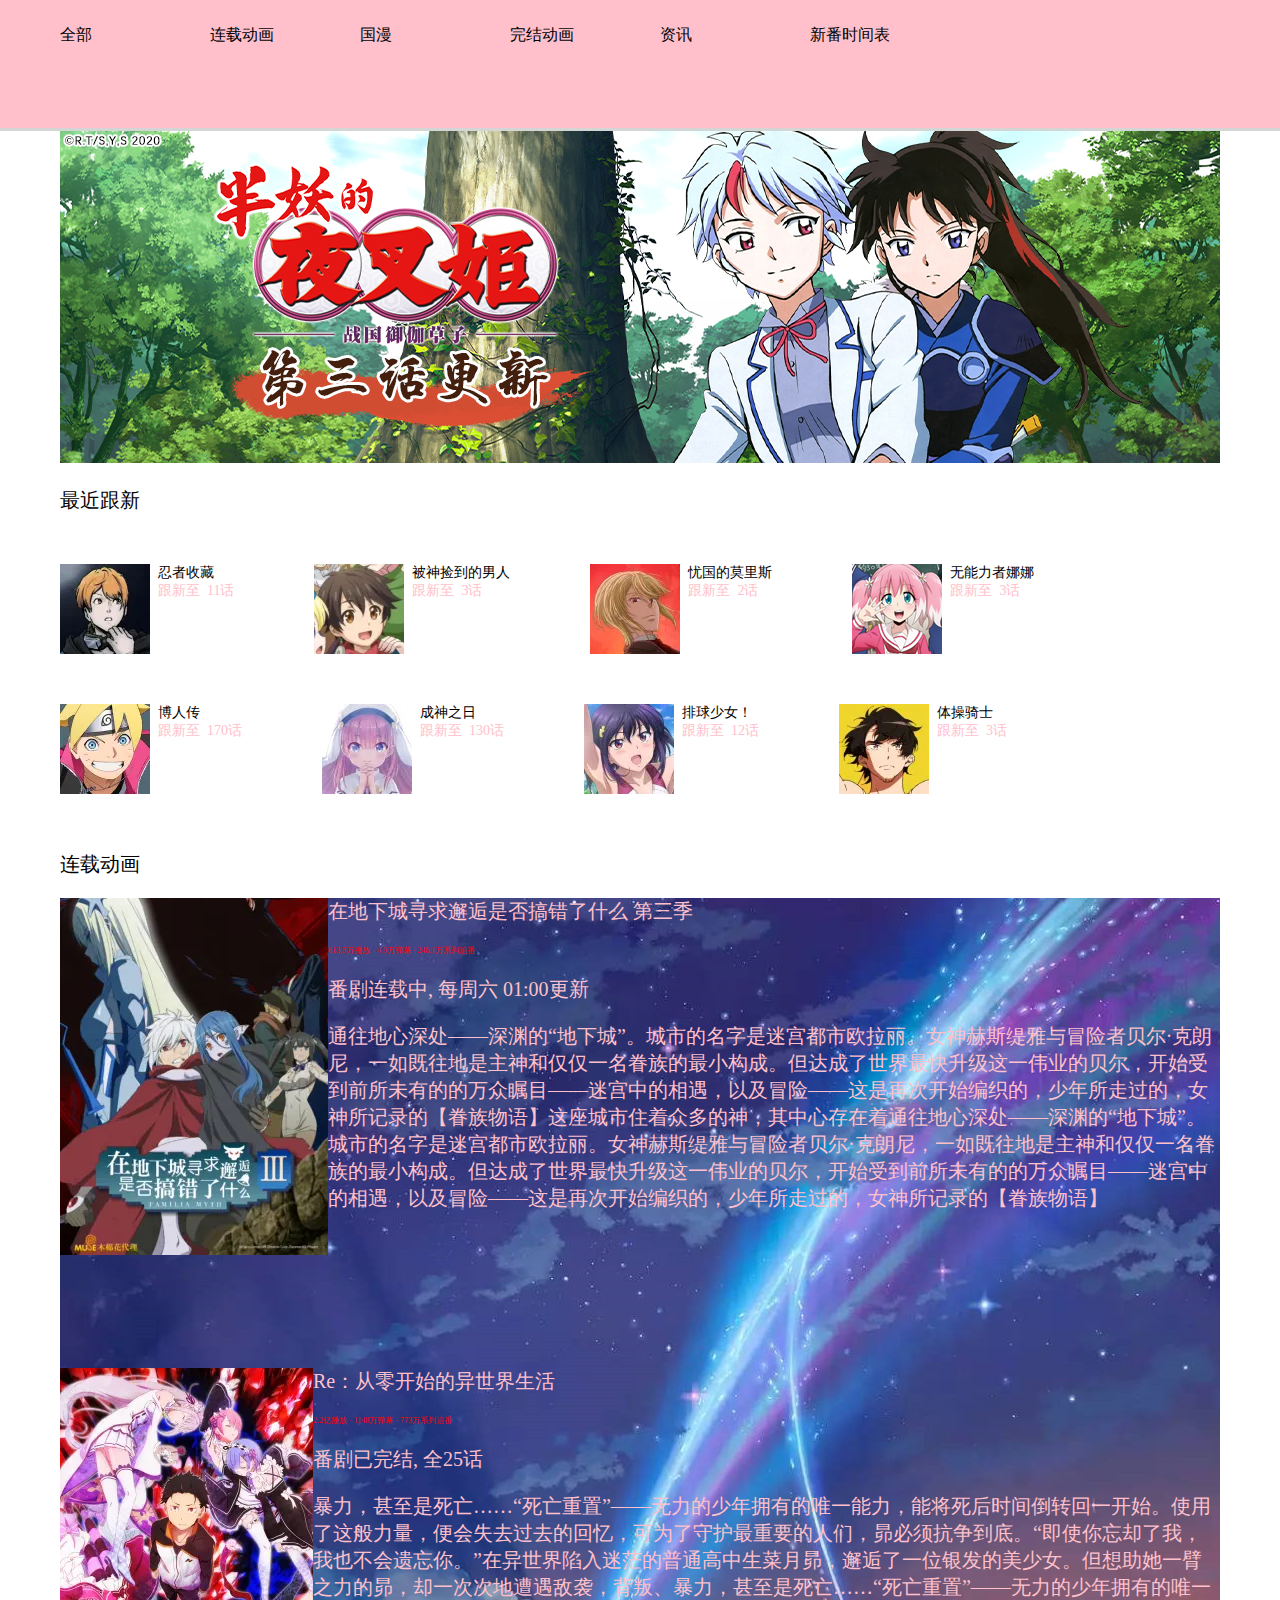
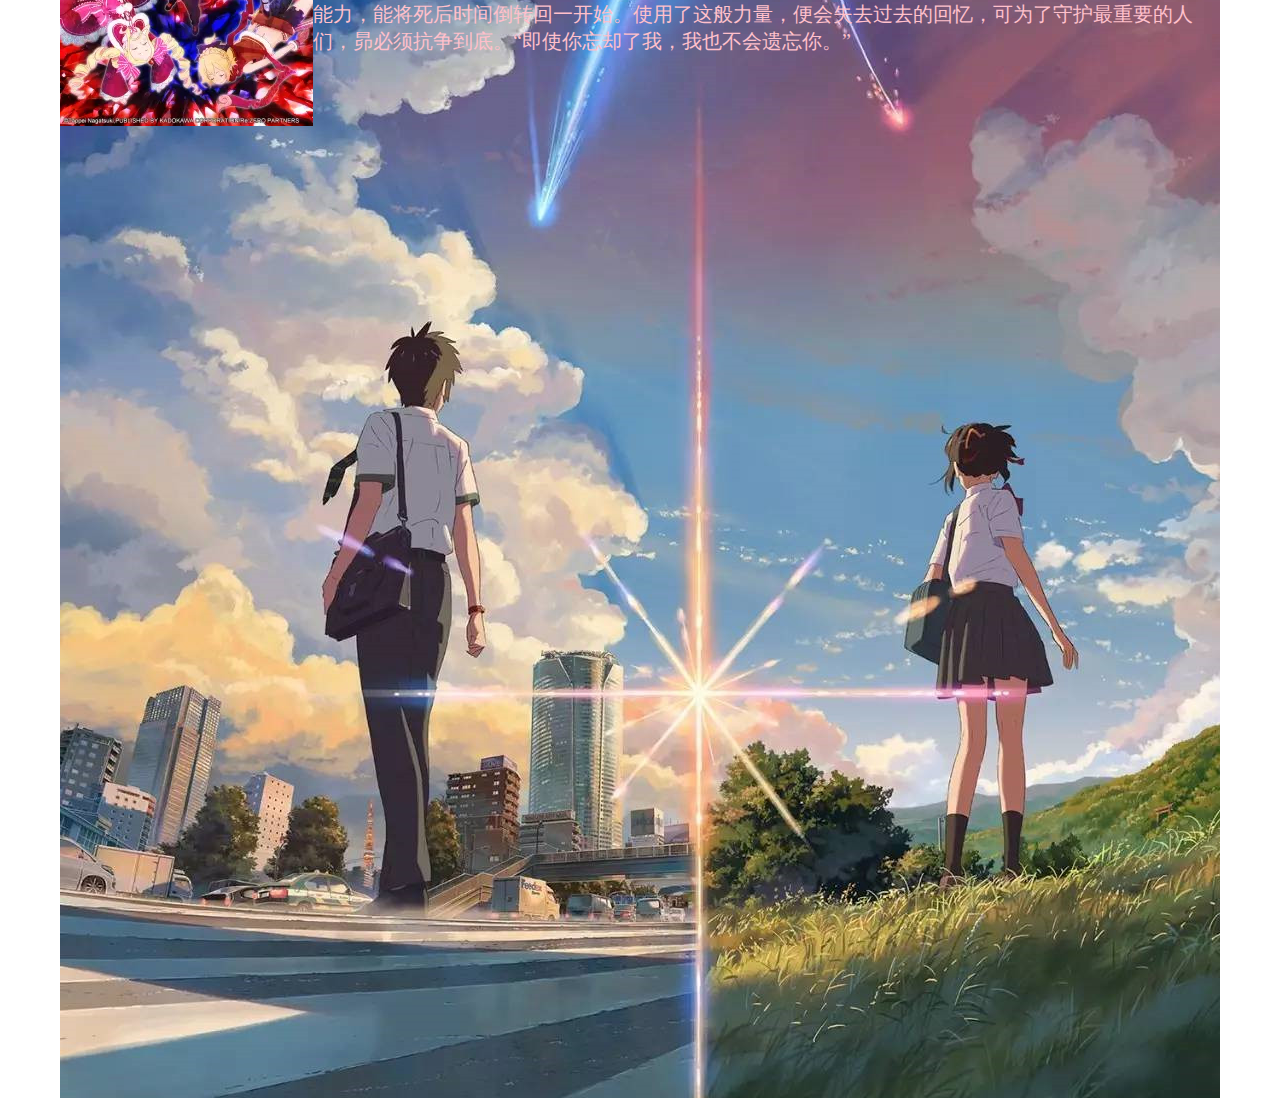
<file: index.html>
<!DOCTYPE html>
<html>
	<head>
		<meta charset="utf-8">
		<title>飞鸟集动漫</title>
		<link href="./new_file.css" type="text/css" rel="stylesheet" />
	</head>
	<body>
		<div id="header">
			
			<ul class="nav">
				<li><a href="#">全部</a></li>
				<li><a href="#">连载动画</a></li>
				<li><a href="#">国漫</a></li>
				<li><a href="#">完结动画</a></li>
				<li><a href="#">资讯</a></li>
				<li><a href="#">新番时间表</a></li>
			</ul>
		</div>
		
		
		
		
		
		
		<div id="content">
			
			<div  class="center"><img src="photo/756ae56dd2dc1e67b11e6f9fa62311dae0c40a14.jpg@2320w_664h.jpg"></div>
			<p>最近跟新</p>
			<div class="style">
				<dl>
					<dt class="p1"></dt>
					<dd class="p2"><div class="1">忍者收藏<span>跟新至&nbsp;&nbsp;11话</span></div>
					</dd>
				</dl>
			</div>
			<div class="style">
				<dl>
					<dt class="p3"></dt>
					<dd class="p4"><div class="1">被神捡到的男人<span>跟新至&nbsp;&nbsp;3话</span></div>
					</dd>
				</dl>
			</div>
			<div class="style">
				<dl>
					<dt class="p5"></dt>
					<dd class="p6"><div class="1">忧国的莫里斯<span>跟新至&nbsp;&nbsp;2话</span></div>
					</dd>
				</dl>
			</div>
			<div class="style">
				<dl>
					<dt class="p7"></dt>
					<dd class="p8"><div class="1">无能力者娜娜<span>跟新至&nbsp;&nbsp;3话</span></div>
					</dd>
				</dl>
			</div>
			<div class="style">
				<dl>
					<dt class="p9"></dt>
					<dd class="p10"><div class="1">博人传<span>跟新至&nbsp;&nbsp;170话</span></div>
					</dd>
				</dl>
			</div>
		    <div class="style">
			<dl>
				<dt class="p11"></dt>
				<dd class="p12"><div class="1">成神之日<span>跟新至&nbsp;&nbsp;130话</span></div>
				</dd>
			</dl>
		    </div>
		    <div class="style">
			<dl>
				<dt class="p13"></dt>
				<dd class="p14"><div class="1">排球少女！<span>跟新至&nbsp;&nbsp;12话</span></div>
				</dd>
			</dl>
		    </div>
		    <div class="style">
			<dl>
				<dt class="p15"></dt>
				<dd class="p16"><div class="1">体操骑士<span>跟新至&nbsp;&nbsp;3话</span></div>
				</dd>
			</dl>
		    </div>
		</div>
		
		
		
		<div class="content1">
			<p>连载动画</p>
			<div class="jies">
				<div class="s">
					<img src="./photo/bf8b064feb1384d3ff4436030d7bb270a19c62af.png@268w_358h.webp" align="left"/>
					<p>在地下城寻求邂逅是否搞错了什么 第三季</p>
					<p><span>613.5万播放  ·  4.9万弹幕  ·  246.1万系列追番</span></p>
					<p>番剧连载中, 每周六 01:00更新</p>
					<p>通往地心深处——深渊的“地下城”。城市的名字是迷宫都市欧拉丽。女神赫斯缇雅与冒险者贝尔·克朗尼，一如既往地是主神和仅仅一名眷族的最小构成。但达成了世界最快升级这一伟业的贝尔，开始受到前所未有的的万众瞩目——迷宫中的相遇，以及冒险——这是再次开始编织的，少年所走过的，女神所记录的【眷族物语】这座城市住着众多的神，其中心存在着通往地心深处——深渊的“地下城”。城市的名字是迷宫都市欧拉丽。女神赫斯缇雅与冒险者贝尔·克朗尼，一如既往地是主神和仅仅一名眷族的最小构成。但达成了世界最快升级这一伟业的贝尔，开始受到前所未有的的万众瞩目——迷宫中的相遇，以及冒险——这是再次开始编织的，少年所走过的，女神所记录的【眷族物语】
</p>
				</div>
			
					<div class="s">
								<img src="./photo/7c1f3ca60da441ffbc2425409ee2a5c379264568.jpg@268w_358h.webp" align="left"/>
								<p>Re：从零开始的异世界生活</p>
								<p><span>2.2亿播放  ·  1148万弹幕  ·  773万系列追番</span></p>
								<p>番剧已完结, 全25话</p>
								<p>暴力，甚至是死亡……“死亡重置”——无力的少年拥有的唯一能力，能将死后时间倒转回一开始。使用了这般力量，便会失去过去的回忆，可为了守护最重要的人们，昴必须抗争到底。“即使你忘却了我，我也不会遗忘你。”在异世界陷入迷茫的普通高中生菜月昴，邂逅了一位银发的美少女。但想助她一臂之力的昴，却一次次地遭遇敌袭，背叛、暴力，甚至是死亡……“死亡重置”——无力的少年拥有的唯一能力，能将死后时间倒转回一开始。使用了这般力量，便会失去过去的回忆，可为了守护最重要的人们，昴必须抗争到底。“即使你忘却了我，我也不会遗忘你。”</p>
							</div>
						</div>
						</div>
		</div>
		
	</body>
</html>
</file>
<file: new_file.css>
*{margin: 0; padding: 0; list-style: none;}
body{font-family: "微软雅黑"; font-size: 14px;}
a:link,a:visited{text-decoration: none;font-size: 16px;}

#header{
	width: 1160;
	height: 128px;
	border-bottom: 3px solid #d5d5d5;
	background-color: pink
}
.nav{
	
	width: 1160px;
	margin: 0 auto;
}
li{
	float: left;
}
li a{
	display: inline-block;
	width: 150px;
	line-height: 70px;
	color: black;
}
li a:hover{
	background: url(./images05anfu.png) center center9;
}





#content{
	height: 700px;
	width: 1160px;
	margin: 0 auto;
}
p{
	margin-top: 20px;
	font-size: 20px;
;
}
dl{clear: left;}
dt,dd{float: left;}
.p1{
	width: 90px;
	height:90px ;
	background-image: url(photo/700cd22300fec0856951391746783b0d7d0abbf7.png@90w_90h.webp);
}
.p2{
	display: inline;
	margin-left: 8px;
}
.p3{
	width: 90px;
	height:90px ;
	background-image: url(photo/191219e5e5172cba1ff16fe43be3737e499700dc.png@90w_90h.webp);
}
.p4{
	display: inline;
	margin-left: 8px
}
.p5{
	width: 90px;
	height:90px ;
	background-image: url(photo/dd8c538d645c9299717378eb26786ae47b57df46.png@90w_90h.webp);
}
.p6{
	display: inline;
	margin-left: 8px
}
.p7{
	width: 90px;
	height:90px ;
	background-image: url(photo/7e4ad52c045afd4218d583a535f309be2d26f59b.png@90w_90h.png);
}
.p8{
	display: inline;
	margin-left: 8px
}
.p9{
	width: 90px;
	height:90px ;
	background-image:url(photo/3121473d5dd03a9bcccb8490034207e724e731b3.jpg@90w_90h.webp);
}
.p10{
	display: inline;
	margin-left: 8px
}
.p11{
	width: 90px;
	height:90px ;
	background-image:url(photo/109660395c92b9889f0091041b5d32692f6abfae.jpg@90w_90h.webp);
}
.p12{
	display: inline;
	margin-left: 8px
}
.p13{
	width: 90px;
	height:90px ;
	background-image:url(photo/e47117a8eaf8ca86b6f628b83799d3a892db0991.jpg@90w_90h.webp);
}
.p14{
	display: inline;
	margin-left: 8px
}
.p15{
	width: 90px;
	height:90px ;
	background-image:url(photo/fed0df498d034639699c53578d73b1d781a1d05b.png@90w_90h.webp);
}
.p16{
	display: inline;
	margin-left: 8px
}

.center{
	text-align: center;
}
.style{
	float: left;
	margin-right: 80px;
	margin-top: 50px;
}
.style dl{
	float: left;
	
}
span{
	color: pink;
	display: table-cell;
	vertical-align: bottom;
	width: auto;
}
.1{
	height: 60px;
}

.content1{
	width: 1160px;
	margin:0 auto;
}

.jies{
	background: url(photo/2.jpg);
	height: 1800px;
	width: 1160px;
}

.jies div p{
	color: pink;
}
.jies div p span{
	color: red;
	font-size: 8px;
}
.s{
	height: 450px;
	margin: 0 auto;
}
</file>
